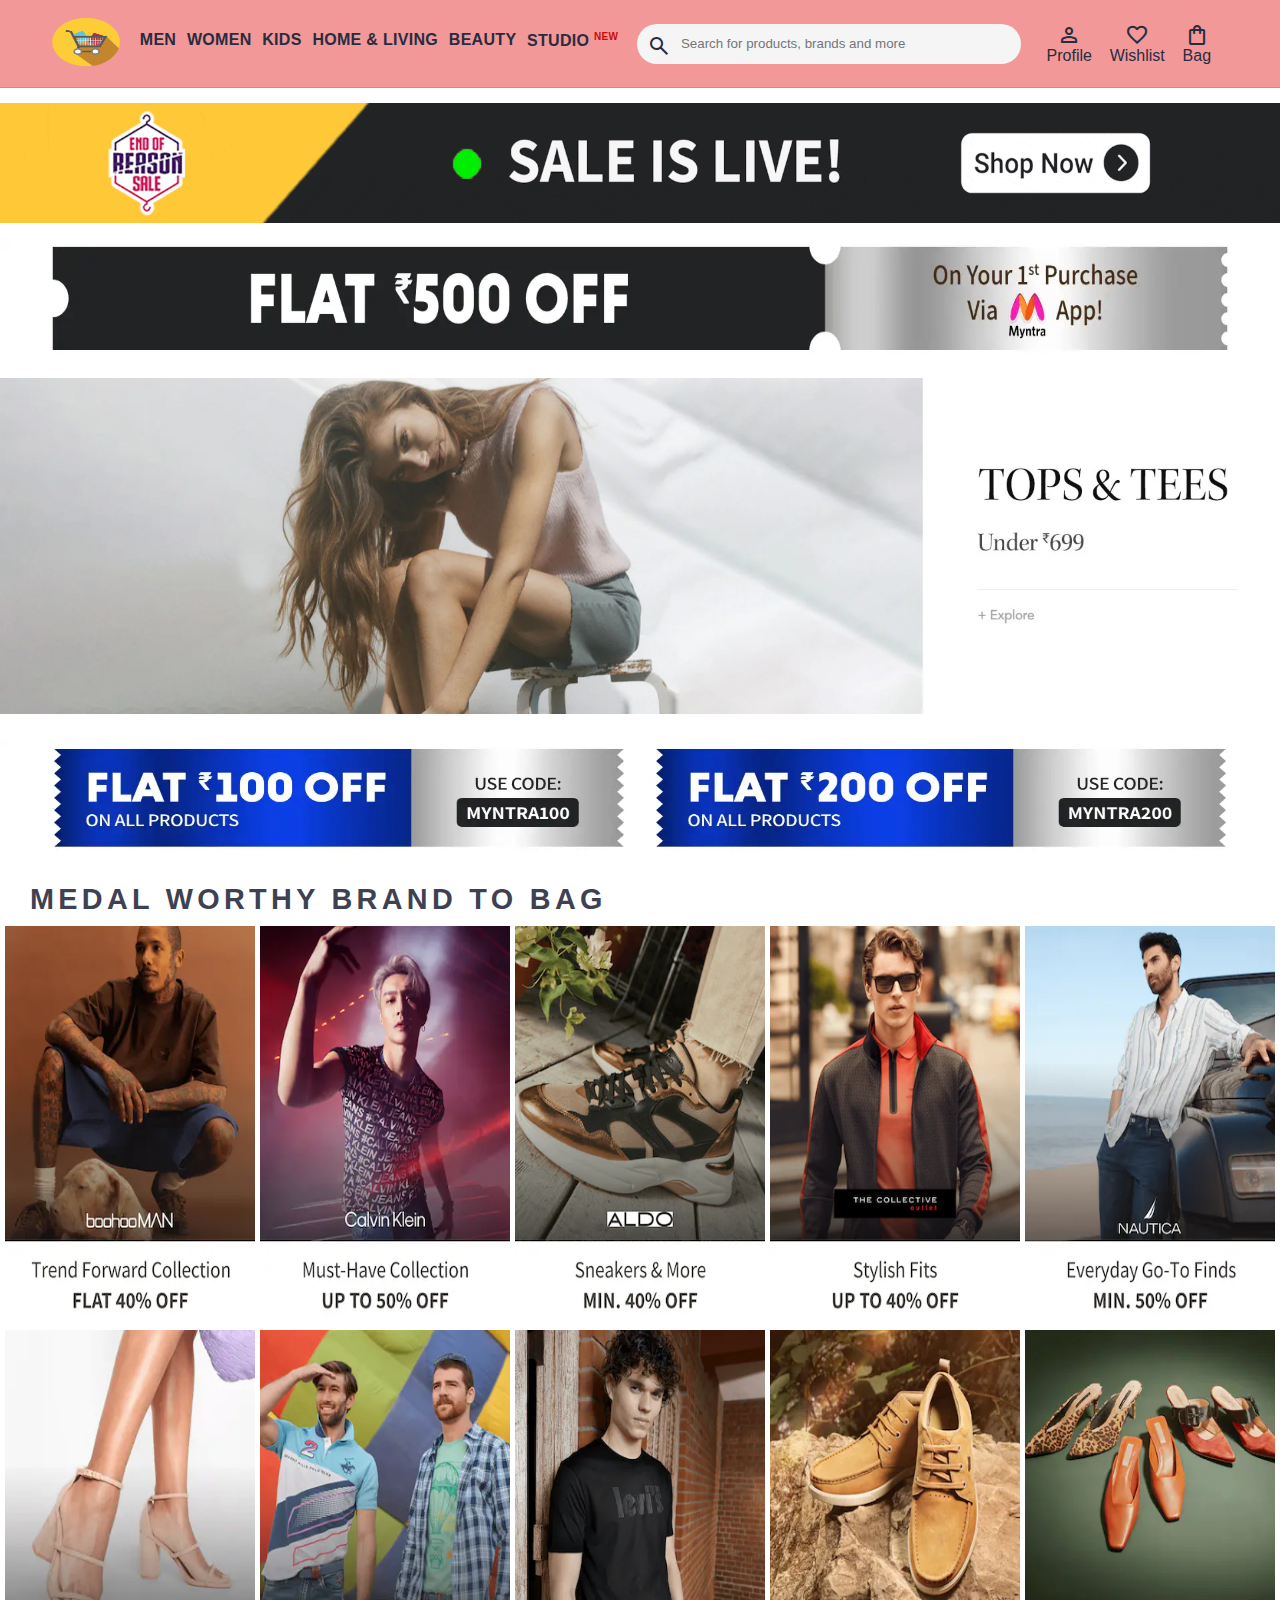
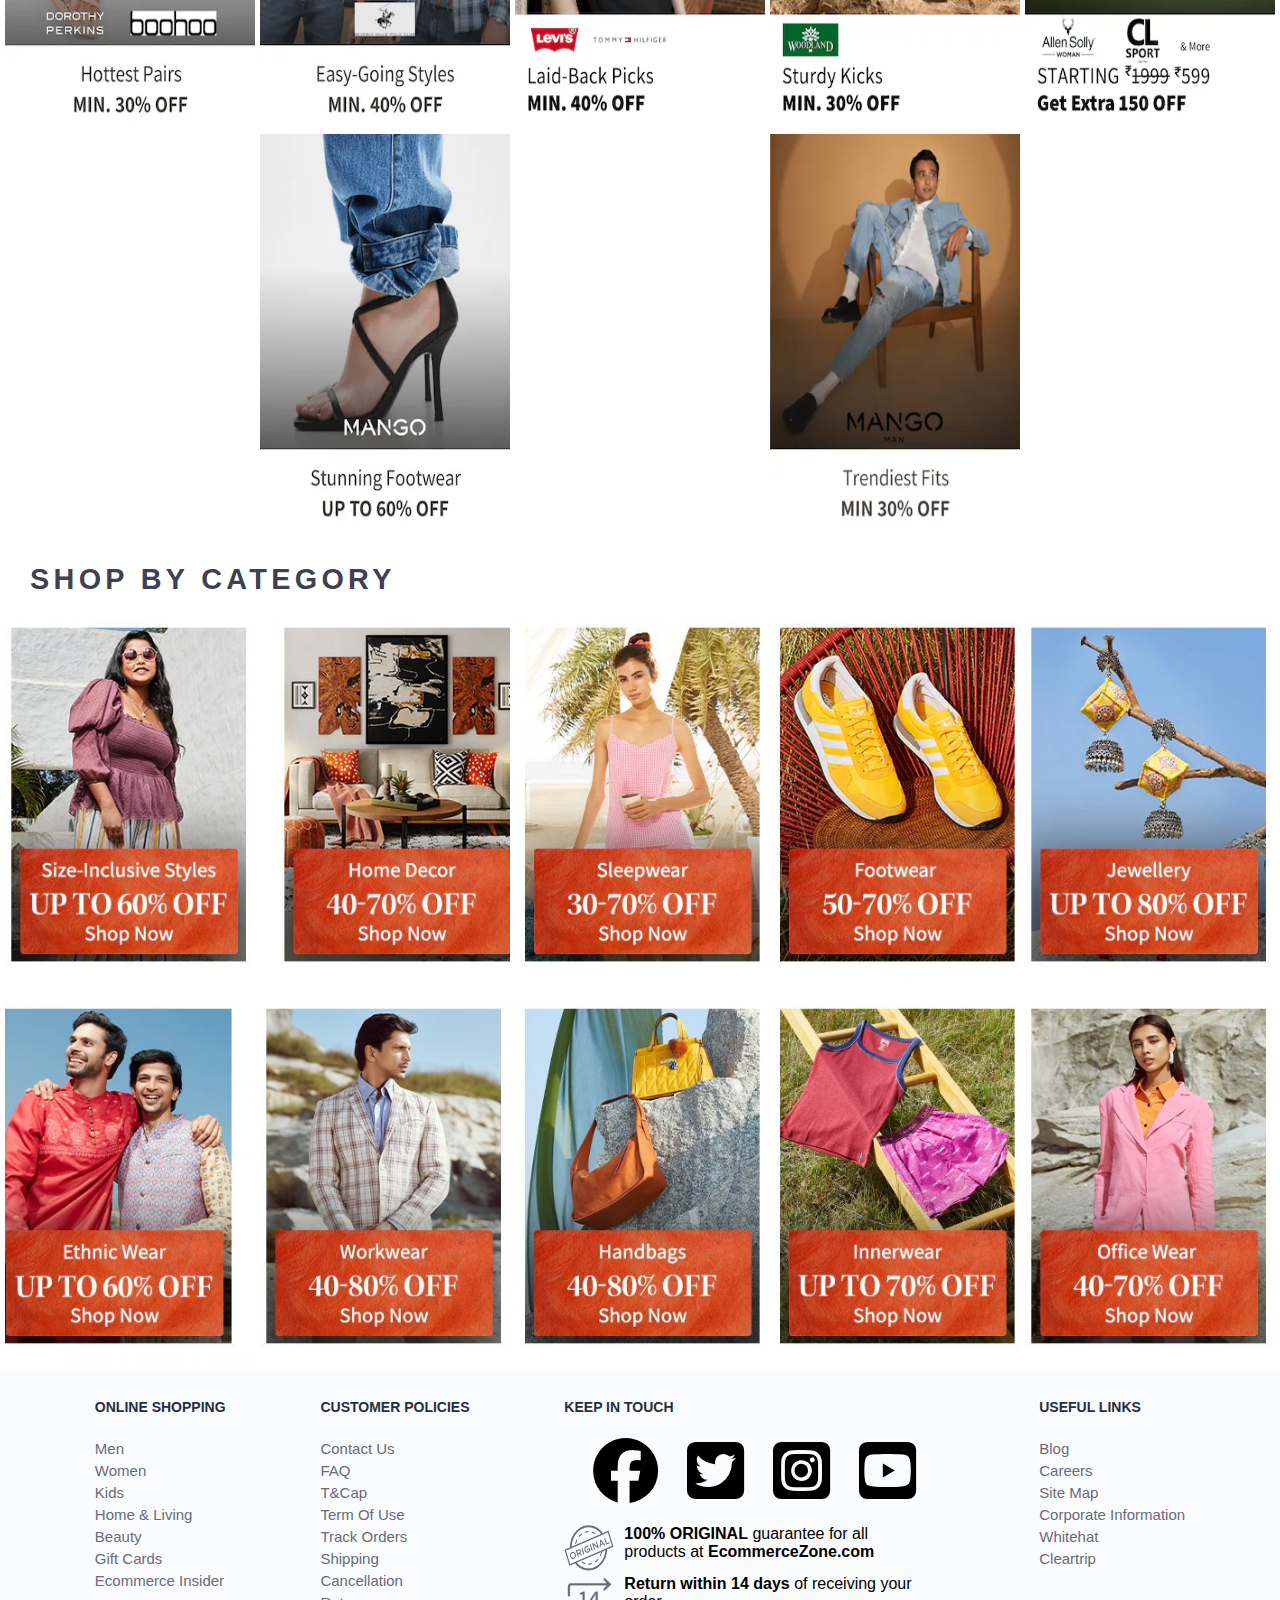
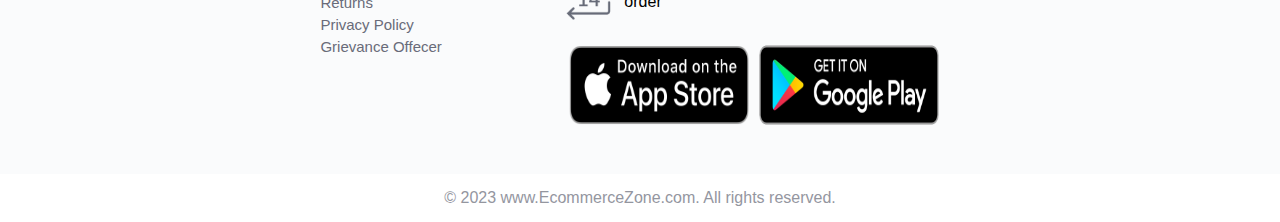
<file: index.html>
<!DOCTYPE html>
<html lang="en">
  <head>
    <meta charset="UTF-8" />
    <meta name="viewport" content="width=device-width, initial-scale=1.0" />
    <link rel="stylesheet" href="./css/style.css" />
    <link
      rel="stylesheet"
      href="https://cdnjs.cloudflare.com/ajax/libs/font-awesome/6.5.1/css/all.min.css"
    />
    <link
      rel="stylesheet"
      href="https://fonts.googleapis.com/css2?family=Material+Symbols+Outlined:opsz,wght,FILL,GRAD@20..48,100..700,0..1,-50..200"
    />
    <title>ECommerce Zone</title>
  </head>
  <body>
    <header>
      <div class="logo-container">
        <a href="#"
          ><img
            class="Ecom-logo"
            src="Ecom-images/Services_ECommerce_v2-01.png"
            alt="Ecom-logo"
        /></a>
      </div>
      <nav class="nav-bar">
        <a href="/MansSinglePage/mensIndex.html">MEN</a>
        <a href="#">WOMEN</a>
        <a href="#">KIDS</a>
        <a href="#">HOME & LIVING</a>
        <a href="#">BEAUTY</a>
        <a href="#">STUDIO <sup>NEW</sup></a>
      </nav>
      <div class="serch-bar">
        <span class="material-symbols-outlined search-icon">search</span>
        <input
          class="serch-input"
          placeholder="Search for products, brands and more"
        />
        <!-- change icon -->
      </div>
      <div class="action-bar">
        <div class="action-container">
          <span class="material-symbols-outlined action-icon">person</span>
          <span class="action-name">Profile</span>
        </div>

        <div class="action-container">
          <span class="material-symbols-outlined action-icon">favorite</span>
          <span class="action-name">Wishlist</span>
        </div>

        <a class="action-container" href="pages/bagPage.html">
          <span class="material-symbols-outlined action-icon"
            >shopping_bag</span
          >
          <span class="action-name">Bag</span>
        </a>
      </div>
    </header>
    <main>
      <div class="offer-banner">
        <a href="#"
          ><img src="Ecom-images/blinked-image.gif" alt="Offer-Banner"
        /></a>
      </div>
      <div class="offer-banner">
        <a href="#"
          ><img src="Ecom-images/offer-banner.jpg" alt="Offer-Banner"
        /></a>
      </div>
      <!-- main banner start-->
      <div class="banner-container">
        <img class="banner-img" src="Ecom-images/banner.jpg" alt="banner" />
      </div>
      <!-- main banner end-->
      <!-- offer banner bottom start -->
      <div class="offer-banner-bottom">
        <img src="Ecom-images/bottom-offer-left.webp" alt="offer-bottom-left" />
        <img
          src="Ecom-images/bottom-offer-right.webp"
          alt="offer-bottom-right"
        />
      </div>
      <!-- offer banner bottom end -->
      <div class="categories-heading">medal worthy brand to bag</div>
      <div class="brand-items">
        <!-- <a href="#"
          ><img class="brand-img" src="Ecom-images/brand-img/1.png"
        /></a>
        <a href="#"
          ><img class="brand-img" src="Ecom-images/brand-img/2.png"
        /></a>
        <a href="#"
          ><img class="brand-img" src="Ecom-images/brand-img/3.png"
        /></a>
        <a href="#"
          ><img class="brand-img" src="Ecom-images/brand-img/4.png"
        /></a>
        <a href="#"
          ><img class="brand-img" src="Ecom-images/brand-img/5.png"
        /></a>
        <a href="#"
          ><img class="brand-img" src="Ecom-images/brand-img/6.png"
        /></a>
        <a href="#"
          ><img class="brand-img" src="Ecom-images/brand-img/7.png"
        /></a>
        <a href="#"
          ><img class="brand-img" src="Ecom-images/brand-img/8.png"
        /></a>
        <a href="#"
          ><img class="brand-img" src="Ecom-images/brand-img/9.png"
        /></a>
        <a href="#"
          ><img class="brand-img" src="Ecom-images/brand-img/10.png"
        /></a>
        <a href="#"
          ><img class="brand-img" src="Ecom-images/brand-img/11.png"
        /></a>
        <a href="#"
          ><img class="brand-img" src="Ecom-images/brand-img/12.png"
        /></a> -->
      </div>

      <div class="categories-heading">shop by category</div>
      <div class="categories-items">
        <!-- <a href="#"
          ><img class="category-img" src="Ecom-images/shopCategoriesImg/2.jpg"
        /></a>
        <a href="#"
          ><img class="category-img" src="Ecom-images/shopCategoriesImg/3.jpg"
        /></a>
        <a href="#"
          ><img class="category-img" src="Ecom-images/shopCategoriesImg/4.jpg"
        /></a>
        <a href="#"
          ><img class="category-img" src="Ecom-images/shopCategoriesImg/1.jpg"
        /></a>
        <a href="#"
          ><img class="category-img" src="Ecom-images/shopCategoriesImg/5.jpg"
        /></a>
        <a href="#"
          ><img class="category-img" src="Ecom-images/shopCategoriesImg/6.jpg"
        /></a>
        <a href="#"
          ><img class="category-img" src="Ecom-images/shopCategoriesImg/7.jpg"
        /></a>
        <a href="#"
          ><img class="category-img" src="Ecom-images/shopCategoriesImg/8.jpg"
        /></a>
        <a href="#"
          ><img class="category-img" src="Ecom-images/shopCategoriesImg/9.jpg"
        /></a>
        <a href="#"
          ><img class="category-img" src="Ecom-images/shopCategoriesImg/10.jpg"
        /></a> -->
      </div>
    </main>
    <footer>
      <div class="footer-container">
        <div class="footer-item">
          <h3>ONLINE SHOPPING</h3>
          <a href="#">Men</a>
          <a href="#">Women</a>
          <a href="#">Kids</a>
          <a href="#">Home & Living</a>
          <a href="#">Beauty</a>
          <a href="#">Gift Cards</a>
          <a href="#">Ecommerce Insider</a>
        </div>

        <div class="footer-item">
          <h3>CUSTOMER POLICIES</h3>
          <a href="#">Contact Us</a>
          <a href="#">FAQ</a>
          <a href="#">T&Cap</a>
          <a href="#">Term Of Use</a>
          <a href="#">Track Orders</a>
          <a href="#">Shipping</a>
          <a href="#">Cancellation</a>
          <a href="#">Returns</a>
          <a href="#">Privacy Policy</a>
          <a href="#">Grievance Offecer</a>
        </div>

        <div class="keepIn-touch">
          <h3>KEEP IN TOUCH</h3>
          <div class="footer-icon">
            <a href="#"><i class="fa-brands fa-facebook"></i></a>
            <a href="#"><i class="fa-brands fa-square-twitter"></i></a>
            <a href="#"><i class="fa-brands fa-square-instagram"></i></a>
            <a href="#"><i class="fa-brands fa-square-youtube"></i></a>
          </div>
          <div class="guarrenty">
            <div class="orginal">
              <img src="Ecom-images/original-img.png" alt="100%-original" />
              <p>
                <b>100% ORIGINAL</b> guarantee for all products at
                <b>EcommerceZone.com</b>
              </p>
            </div>
            <div class="return">
              <img src="Ecom-images/return-img.png" alt="return" />
              <p><b>Return within 14 days</b> of receiving your order</p>
            </div>
          </div>
          <div class="button-container">
            <a href="#"
              ><img src="Ecom-images/app-store-button.png" alt=""
            /></a>
            <a href="#"
              ><img src="Ecom-images//play-store-button.png" alt=""
            /></a>
          </div>
        </div>

        <div class="footer-item">
          <h3>USEFUL LINKS</h3>
          <a href="#"> Blog</a>
          <a href="#">Careers</a>
          <a href="#">Site Map</a>
          <a href="#">Corporate Information</a>
          <a href="#">Whitehat</a>
          <a href="#">Cleartrip</a>
        </div>
      </div>
      <div class="copyright">
        © 2023 www.EcommerceZone.com. All rights reserved.
      </div>
    </footer>
    <script src="./script/script.js"></script>
  </body>
</html>
</file>
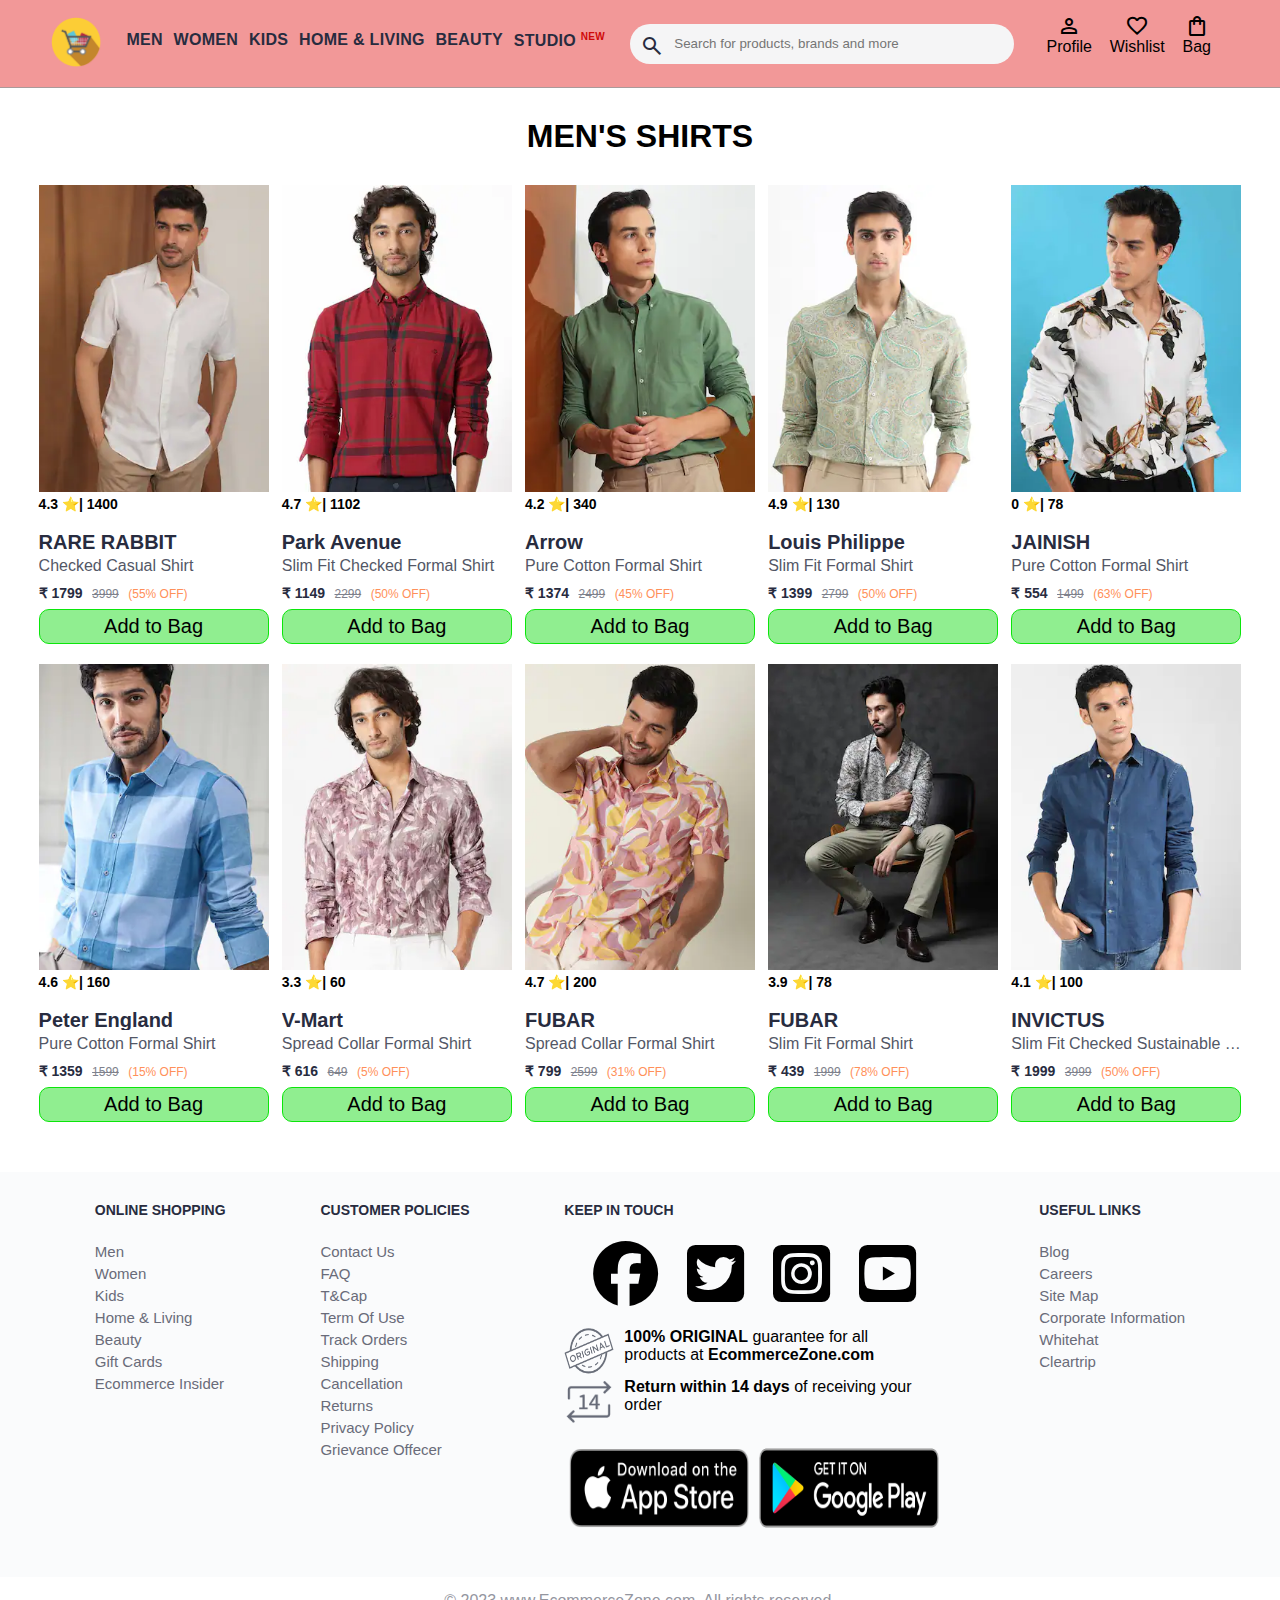
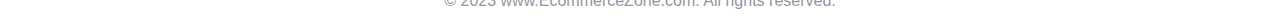
<file: MansSinglePage/mensIndex.html>
<!DOCTYPE html>
<html lang="en">
  <head>
    <meta charset="UTF-8" />
    <meta name="viewport" content="width=device-width, initial-scale=1.0" />
    <link rel="stylesheet" href="./mensStyle.css" />
    <link
      rel="stylesheet"
      href="https://cdnjs.cloudflare.com/ajax/libs/font-awesome/6.5.1/css/all.min.css"
    />
    <link
      rel="stylesheet"
      href="https://fonts.googleapis.com/css2?family=Material+Symbols+Outlined:opsz,wght,FILL,GRAD@20..48,100..700,0..1,-50..200"
    />
    <title>Mens Page</title>
  </head>
  <body>
    <header>
      <div class="logo-container">
        <a href="../index.html"
          ><img
            class="Ecom-logo"
            src="mensPage-images/Services_ECommerce_v2-01.png"
            alt="Ecom-logo"
        /></a>
      </div>
      <nav class="nav-bar">
        <a href="/MansSinglePage/mensIndex.html">MEN</a>
        <a href="#">WOMEN</a>
        <a href="#">KIDS</a>
        <a href="#">HOME & LIVING</a>
        <a href="#">BEAUTY</a>
        <a href="#">STUDIO <sup>NEW</sup></a>
      </nav>
      <div class="serch-bar">
        <span class="material-symbols-outlined search-icon">search</span>
        <input
          class="serch-input"
          placeholder="Search for products, brands and more"
        />
        <!-- change icon -->
      </div>
      <div class="action-bar">
        <div class="action-container">
          <span class="material-symbols-outlined action-icon">person</span>
          <span class="action-name">Profile</span>
        </div>

        <div class="action-container">
          <span class="material-symbols-outlined action-icon">favorite</span>
          <span class="action-name">Wishlist</span>
        </div>

        <a class="action-container" href="/E-commerceWeb/pages/bagPage.html">
          <span class="material-symbols-outlined action-icon"
            >shopping_bag</span
          >

          <span class="action-name">Bag</span>
          <span class="itemAddCount">0</span>
        </a>
      </div>
    </header>
    <!-- main-section start -->
    <main>
      <div class="mensShirt-heading"><h1>Men's Shirts</h1></div>
      <div class="main-container">
        <!-- <div class="mens-shirts">
          <img
            class="shirt-img"
            src="mensPage-images/category-image/mensShirtImg/01.webp"
            alt="Mens-shirt01"
          />
          <div class="shirt-rating">4.3 ⭐| 1.4k</div>
          <div class="shirt-brand">RARE RABBIT</div>
          <div class="shirt-details">Checked Casual Shirt</div>
          <div class="shirt-pricing">
            <span class="current-price">Rs 1799</span>
            <span class="original-price">3999</span>
            <span class="discount-percent">(55% OFF)</span>
          </div>
          <button class="addToBag-btn">Add to Bag</button>
        </div> -->
      </div>
    </main>
    <footer>
      <div class="footer-container">
        <div class="footer-item">
          <h3>ONLINE SHOPPING</h3>
          <a href="#">Men</a>
          <a href="#">Women</a>
          <a href="#">Kids</a>
          <a href="#">Home & Living</a>
          <a href="#">Beauty</a>
          <a href="#">Gift Cards</a>
          <a href="#">Ecommerce Insider</a>
        </div>

        <div class="footer-item">
          <h3>CUSTOMER POLICIES</h3>
          <a href="#">Contact Us</a>
          <a href="#">FAQ</a>
          <a href="#">T&Cap</a>
          <a href="#">Term Of Use</a>
          <a href="#">Track Orders</a>
          <a href="#">Shipping</a>
          <a href="#">Cancellation</a>
          <a href="#">Returns</a>
          <a href="#">Privacy Policy</a>
          <a href="#">Grievance Offecer</a>
        </div>

        <div class="keepIn-touch">
          <h3>KEEP IN TOUCH</h3>
          <div class="footer-icon">
            <a href="#"><i class="fa-brands fa-facebook"></i></a>
            <a href="#"><i class="fa-brands fa-square-twitter"></i></a>
            <a href="#"><i class="fa-brands fa-square-instagram"></i></a>
            <a href="#"><i class="fa-brands fa-square-youtube"></i></a>
          </div>
          <div class="guarrenty">
            <div class="orginal">
              <img src="mensPage-images/original-img.png" alt="100%-original" />
              <p>
                <b>100% ORIGINAL</b> guarantee for all products at
                <b>EcommerceZone.com</b>
              </p>
            </div>
            <div class="return">
              <img src="mensPage-images/return-img.png" alt="return" />
              <p><b>Return within 14 days</b> of receiving your order</p>
            </div>
          </div>
          <div class="button-container">
            <a href="#"
              ><img src="mensPage-images/app-store-button.png" alt=""
            /></a>
            <a href="#"
              ><img src="mensPage-images/play-store-button.png" alt=""
            /></a>
          </div>
        </div>

        <div class="footer-item">
          <h3>USEFUL LINKS</h3>
          <a href="#"> Blog</a>
          <a href="#">Careers</a>
          <a href="#">Site Map</a>
          <a href="#">Corporate Information</a>
          <a href="#">Whitehat</a>
          <a href="#">Cleartrip</a>
        </div>
      </div>
      <div class="copyright">
        © 2023 www.EcommerceZone.com. All rights reserved.
      </div>
    </footer>

    <script src="./mensScript.js"></script>
  </body>
</html>
</file>
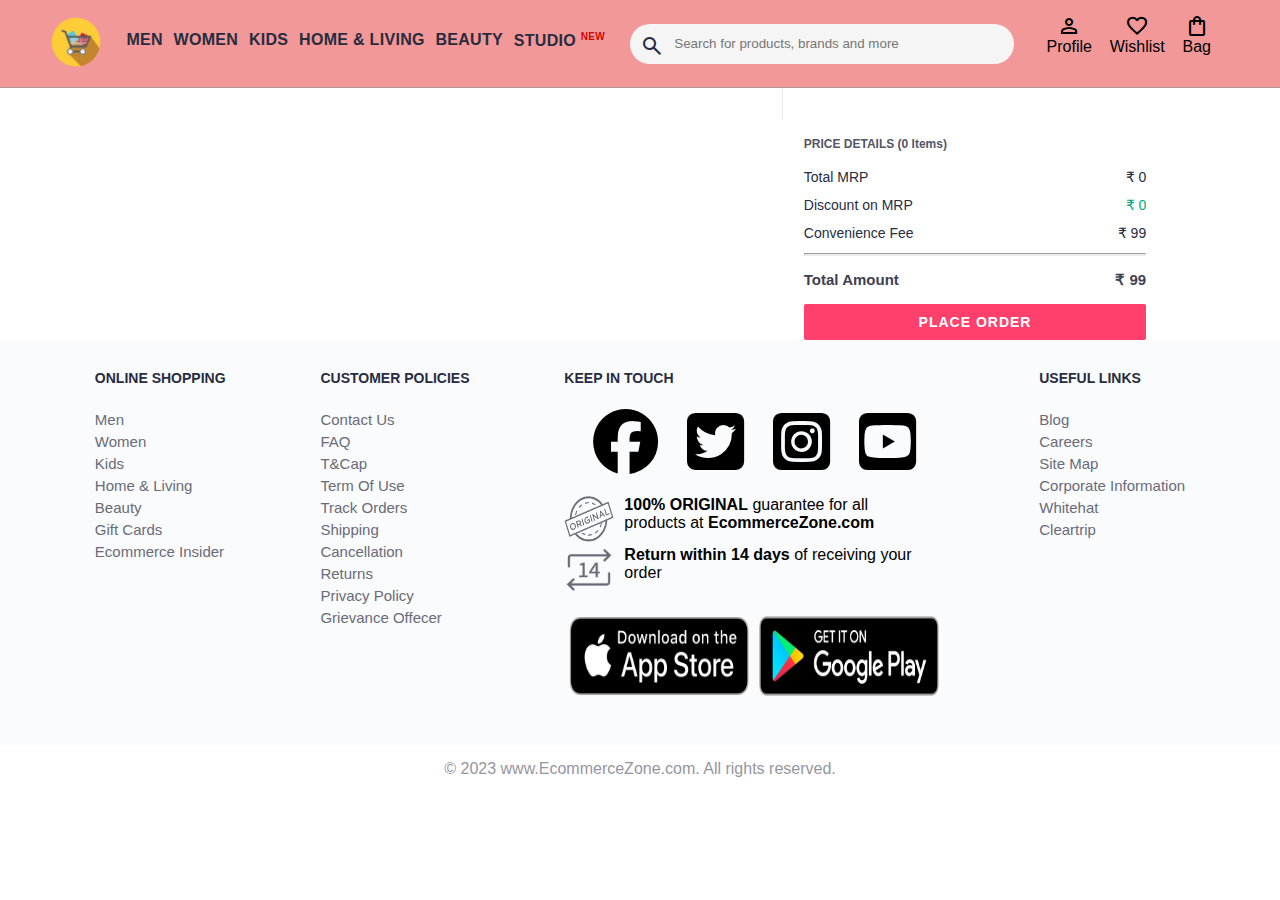
<file: pages/bagPage.html>
<!DOCTYPE html>
<html lang="en">
  <head>
    <meta charset="UTF-8" />
    <meta name="viewport" content="width=device-width, initial-scale=1.0" />
    <link rel="stylesheet" href="../MansSinglePage/mensStyle.css" />
    <link rel="stylesheet" href="./bagStyle.css" />
    <link
      rel="stylesheet"
      href="https://cdnjs.cloudflare.com/ajax/libs/font-awesome/6.5.1/css/all.min.css"
    />
    <link
      rel="stylesheet"
      href="https://fonts.googleapis.com/css2?family=Material+Symbols+Outlined:opsz,wght,FILL,GRAD@20..48,100..700,0..1,-50..200"
    />
    <title>Bag Page</title>
  </head>
  <body>
    <header>
      <div class="logo-container">
        <a href="#"
          ><img
            class="Ecom-logo"
            src="mensPage-images/Services_ECommerce_v2-01.png"
            alt="Ecom-logo"
        /></a>
      </div>
      <nav class="nav-bar">
        <a href="#">MEN</a>
        <a href="#">WOMEN</a>
        <a href="#">KIDS</a>
        <a href="#">HOME & LIVING</a>
        <a href="#">BEAUTY</a>
        <a href="#">STUDIO <sup>NEW</sup></a>
      </nav>
      <div class="serch-bar">
        <span class="material-symbols-outlined search-icon">search</span>
        <input
          class="serch-input"
          placeholder="Search for products, brands and more"
        />
        <!-- change icon -->
      </div>
      <div class="action-bar">
        <div class="action-container">
          <span class="material-symbols-outlined action-icon">person</span>
          <span class="action-name">Profile</span>
        </div>

        <div class="action-container">
          <span class="material-symbols-outlined action-icon">favorite</span>
          <span class="action-name">Wishlist</span>
        </div>

        <a class="action-container" href="pages/bag.html">
          <span class="material-symbols-outlined action-icon"
            >shopping_bag</span
          >

          <span class="action-name">Bag</span>
          <span class="itemAddCount">0</span>
        </a>
      </div>
    </header>
    <main>
      <div class="bagPage">
        <div class="bagPage-container"></div>
        <div class="bag-summary"></div>
      </div>
    </main>
    <footer>
      <div class="footer-container">
        <div class="footer-item">
          <h3>ONLINE SHOPPING</h3>
          <a href="#">Men</a>
          <a href="#">Women</a>
          <a href="#">Kids</a>
          <a href="#">Home & Living</a>
          <a href="#">Beauty</a>
          <a href="#">Gift Cards</a>
          <a href="#">Ecommerce Insider</a>
        </div>

        <div class="footer-item">
          <h3>CUSTOMER POLICIES</h3>
          <a href="#">Contact Us</a>
          <a href="#">FAQ</a>
          <a href="#">T&Cap</a>
          <a href="#">Term Of Use</a>
          <a href="#">Track Orders</a>
          <a href="#">Shipping</a>
          <a href="#">Cancellation</a>
          <a href="#">Returns</a>
          <a href="#">Privacy Policy</a>
          <a href="#">Grievance Offecer</a>
        </div>

        <div class="keepIn-touch">
          <h3>KEEP IN TOUCH</h3>
          <div class="footer-icon">
            <a href="#"><i class="fa-brands fa-facebook"></i></a>
            <a href="#"><i class="fa-brands fa-square-twitter"></i></a>
            <a href="#"><i class="fa-brands fa-square-instagram"></i></a>
            <a href="#"><i class="fa-brands fa-square-youtube"></i></a>
          </div>
          <div class="guarrenty">
            <div class="orginal">
              <img src="mensPage-images/original-img.png" alt="100%-original" />
              <p>
                <b>100% ORIGINAL</b> guarantee for all products at
                <b>EcommerceZone.com</b>
              </p>
            </div>
            <div class="return">
              <img src="mensPage-images/return-img.png" alt="return" />
              <p><b>Return within 14 days</b> of receiving your order</p>
            </div>
          </div>
          <div class="button-container">
            <a href="#"
              ><img src="mensPage-images/app-store-button.png" alt=""
            /></a>
            <a href="#"
              ><img src="mensPage-images/play-store-button.png" alt=""
            /></a>
          </div>
        </div>

        <div class="footer-item">
          <h3>USEFUL LINKS</h3>
          <a href="#"> Blog</a>
          <a href="#">Careers</a>
          <a href="#">Site Map</a>
          <a href="#">Corporate Information</a>
          <a href="#">Whitehat</a>
          <a href="#">Cleartrip</a>
        </div>
      </div>
      <div class="copyright">
        © 2023 www.EcommerceZone.com. All rights reserved.
      </div>
    </footer>
    <script src="../MansSinglePage/mensScript.js"></script>
    <script src="./page scripts/bagScript.js"></script>
  </body>
</html>
</file>
<file: css/style.css>
* {
  padding: 0;
  margin: 0;
  box-sizing: border-box;
  font-family: Assistant, -apple-system, BlinkMacSystemFont, Segoe UI, Roboto,
    Helvetica, Arial, sans-serif;
}
header {
  display: flex;
  background-color: #f29898;
  height: 88px;
  justify-content: space-between;
  align-items: center;
  border-bottom: 1px solid rgb(170, 154, 154);
}
.Ecom-logo {
  height: 50px;
  width: 70px;
}
.logo-container {
  margin-left: 4%;
}
.action-bar {
  margin-right: 4%;
}
.nav-bar {
  display: flex;
  min-width: 500px;
  justify-content: space-evenly;
}
.nav-bar a {
  font-size: 16px;
  letter-spacing: 0.3px;
  color: #282c3f;
  font-weight: 700;
  text-decoration: none;
  padding: 31px 0;
  border-bottom: 5px solid #f29898;
}
.nav-bar a:hover {
  border-bottom: 5px solid rgb(0, 255, 213);
}
.nav-bar a sup {
  color: rgb(207, 9, 9);
  font-size: 10px;
}
.serch-bar {
  height: 40px;
  min-width: 200px;
  width: 30%;
  display: flex;
  align-items: center;
}
.serch-input {
  color: #696e79;
  background-color: #f5f5f6;
  flex-grow: 1;
  height: 40px;
  border: 0;
  border-radius: 0 50px 50px 0;
}
.search-icon {
  box-sizing: content-box;
  height: 20px;
  padding: 10px;
  background-color: #f5f5f6;
  color: #282c3f;
  font-weight: 300;
  border-radius: 50px 0 0 50px;
}
.action-bar {
  display: flex;
  min-width: 200px;
  justify-content: space-evenly;
}
.action-container {
  display: flex;
  flex-direction: column;
  align-items: center;
  text-decoration: none;
  color: #282c3f;
}
main {
  background: #ffffff;
}

/* Top Offer-Banner */

.offer-banner {
  width: 100%;
  height: 120px;
  margin-top: 15px;
}
.offer-banner img {
  width: 100%;
  height: 100%;
}

/* Banner-section */
.banner-container {
  margin: 20px 0;
}
.banner-img {
  width: 100%;
}
.offer-banner-bottom {
  width: 100%;
  height: 120px;
  margin-top: 15px;
  display: flex;
}
.offer-banner-bottom img {
  width: 50%;
}
/* banner-category/category-items & imges */
.categories-heading {
  text-transform: uppercase;
  color: #3e4152;
  letter-spacing: 0.15em;
  font-size: 1.8em;
  margin: 25px 0 10px 30px;
  max-height: 5em;
  font-weight: 700;
}
.brand-items {
  display: flex;
  flex-wrap: wrap;
  justify-content: space-evenly;
}
.brand-img {
  width: 250px;
  height: 400px;
  /* padding: 10px 0px; */
}
.categories-items {
  display: flex;
  flex-wrap: wrap;
  justify-content: space-evenly;
}
.category-img {
  width: 250px;
}

/* footer section */

.footer-container {
  padding: 30px 0px 40px 0px;
  background: #fafbfc;
  display: flex;
  justify-content: space-evenly;
  flex-wrap: wrap;
}
.footer-item {
  display: flex;
  flex-direction: column;
}
.footer-item a {
  color: #696b79;
  font-size: 15px;
  text-decoration: none;
  padding-bottom: 5px;
}
.footer-item h3 {
  color: #282c3f;
  font-size: 14px;
  margin-bottom: 25px;
}

.keepIn-touch {
  display: flex;
  flex-direction: column;
}

.keepIn-touch h3 {
  color: #282c3f;
  font-size: 14px;
}
.footer-icon {
  margin-top: 20px;
  display: flex;
  justify-content: center;
  justify-content: space-evenly;
}
.footer-icon a {
  color: black;
  font-size: 65px;
}
.guarrenty {
  display: flex;
  flex-direction: column;
  justify-content: center;
  margin-top: 15px;
}
.orginal {
  display: flex;
}
.orginal p {
  max-width: 300px;
  word-wrap: break-word;
  padding-left: 10px;
}
.return p {
  max-width: 300px;
  word-wrap: break-word;
  padding-left: 10px;
}
.return {
  display: flex;
}

.guarrenty img {
  width: 50px;
  height: 50px;
}
.button-container {
  display: flex;
  justify-content: center;
  margin-top: 15px;
  flex-wrap: wrap;
}
.button-container img {
  width: 180px;
  height: 80px;
  margin: 5px;
}

/* copyright section */

.copyright {
  color: #94969f;
  text-align: center;
  padding: 15px;
}
@media (max-width: 1040px) {
  .logo-container {
    margin-left: 3%;
  }
  .action-bar {
    margin-right: 3%;
  }
  .nav-bar {
    min-width: 330px;
  }
  .nav-bar a {
    font-size: 11px;
  }
  .nav-bar a sup {
    font-size: 7px;
  }
  .material-symbols-outlined {
    font-size: 18px !important;
  }
  .action-bar {
    min-width: 140px;
  }
  .action-name {
    font-size: 12px;
  }
  /* .serch-input ::placeholder {
    font-size: 3px !important;
  } */
  .search-icon {
    height: 22px;
    padding: 3px;
  }
  .serch-input {
    height: 28px;
  }
  .serch-input ::placeholder {
    font-size: 2px !important;
  }
}
</file>
<file: MansSinglePage/mensStyle.css>
* {
  padding: 0;
  margin: 0;
  box-sizing: border-box;
  font-family: Assistant, -apple-system, BlinkMacSystemFont, Segoe UI, Roboto,
    Helvetica, Arial, sans-serif;
}
header {
  width: 100%;
  display: flex;
  background-color: #f29898;
  height: 88px;
  justify-content: space-between;
  align-items: center;
  border-bottom: 1px solid rgb(170, 154, 154);
}
.Ecom-logo {
  height: 50px;
  /* width: 70px; */
}
.logo-container {
  margin-left: 4%;
}
.action-bar {
  margin-right: 4%;
}
.nav-bar {
  display: flex;
  min-width: 500px;
  justify-content: space-evenly;
}
.nav-bar a {
  font-size: 16px;
  letter-spacing: 0.3px;
  color: #282c3f;
  font-weight: 700;
  text-decoration: none;
  padding: 31px 0;
  border-bottom: 5px solid #f29898;
}
.nav-bar a:hover {
  border-bottom: 5px solid rgb(0, 255, 213);
}
.nav-bar a sup {
  color: rgb(207, 9, 9);
  font-size: 10px;
}
.serch-bar {
  height: 40px;
  min-width: 200px;
  width: 30%;
  display: flex;
  align-items: center;
}
.serch-input {
  color: #696e79;
  background-color: #f5f5f6;
  flex-grow: 1;
  height: 40px;
  border: 0;
  border-radius: 0 50px 50px 0;
}
.search-icon {
  box-sizing: content-box;
  height: 20px;
  padding: 10px;
  background-color: #f5f5f6;
  color: #282c3f;
  font-weight: 300;
  border-radius: 50px 0 0 50px;
}
.action-bar {
  display: flex;
  min-width: 200px;
  justify-content: space-evenly;
}
.action-container {
  display: flex;
  flex-direction: column;
  align-items: center;
}
/* main page start */
main {
  background: #ffffff;
}
.mensShirt-heading {
  width: 100%;
  margin: 30px 0px;
  text-align: center;
  text-transform: uppercase;
  white-space: nowrap;
}
.main-container {
  width: 95%;
  margin: 30px auto;
  display: flex;
  flex-wrap: wrap;
  justify-content: space-around;
}
.mens-shirts {
  width: 230px;
}
.shirt-img {
  width: 100%;
}
.shirt-rating {
  font-size: 14px;
  font-weight: 700;
}
.shirt-brand,
.item-brand {
  font-size: 20px;
  font-weight: 700;
  line-height: 1;
  color: #282c3f;
  margin-bottom: 6px;
  overflow: hidden;
  text-overflow: ellipsis;
  white-space: nowrap;
  margin-top: 20px;
}
.shirt-details,
.item-details {
  color: #535766;
  font-size: 16px;
  line-height: 1;
  margin-bottom: 0;
  margin-top: 0;
  overflow: hidden;
  text-overflow: ellipsis;
  white-space: nowrap;
  font-weight: 500;
  display: block;
}

.shirt-pricing,
.price-section {
  margin-top: 10px;
  /* font-size: 14px;
  line-height: 15px;
  color: #282c3f;
  white-space: nowrap; */
}

.current-price,
.currentPrice {
  font-size: 14px;
  font-weight: 700;
  color: #282c3f;
}
.original-price,
.originalPrice {
  text-decoration: line-through;
  font-weight: 400;
  color: #7e818c;
  margin-left: 5px;
  font-size: 12px;
}
.discount-percent,
.discountPercentage {
  color: #ff905a;
  font-weight: 400;
  font-size: 12px;
  margin-left: 5px;
}
.addToBag-btn {
  background-color: lightgreen;
  border: 1px solid rgb(11, 230, 11);
  padding: 5px 15px;
  border-radius: 10px;
  width: 100%;
  margin-top: 7px;
  margin-bottom: 20px;
  font-weight: 500;
  font-size: 20px;
  cursor: pointer;
}
.itemAddCount {
  background-color: #f16565;
  white-space: nowrap;
  text-align: center;
  line-height: 18px;
  padding: 0 6px;
  height: 18px;
  position: relative;
  border-radius: 50%;
  font-size: 12px;
  color: #fff;
  left: 13px;
  top: -44px;
  font-weight: 700;
  cursor: pointer;
}
.action-container {
  text-decoration: none;
}
a.action-container:link {
  color: black;
}

/* main page end */
/* footer-section */
.footer-container {
  padding: 30px 0px 40px 0px;
  background: #fafbfc;
  display: flex;
  justify-content: space-evenly;
  flex-wrap: wrap;
}
.footer-item {
  display: flex;
  flex-direction: column;
}
.footer-item a {
  color: #696b79;
  font-size: 15px;
  text-decoration: none;
  padding-bottom: 5px;
}
.footer-item h3 {
  color: #282c3f;
  font-size: 14px;
  margin-bottom: 25px;
}

.keepIn-touch {
  display: flex;
  flex-direction: column;
}

.keepIn-touch h3 {
  color: #282c3f;
  font-size: 14px;
}
.footer-icon {
  margin-top: 20px;
  display: flex;
  justify-content: center;
  justify-content: space-evenly;
}
.footer-icon a {
  color: black;
  font-size: 65px;
}
.guarrenty {
  display: flex;
  flex-direction: column;
  justify-content: center;
  margin-top: 15px;
}
.orginal {
  display: flex;
}
.orginal p {
  max-width: 300px;
  word-wrap: break-word;
  padding-left: 10px;
}
.return p {
  max-width: 300px;
  word-wrap: break-word;
  padding-left: 10px;
}
.return {
  display: flex;
}

.guarrenty img {
  width: 50px;
  height: 50px;
}
.button-container {
  display: flex;
  justify-content: center;
  margin-top: 15px;
  flex-wrap: wrap;
}
.button-container img {
  width: 180px;
  height: 80px;
  margin: 5px;
}

/* copyright section */

.copyright {
  color: #94969f;
  text-align: center;
  padding: 15px;
}
</file>
<file: pages/bagStyle.css>
.bagPage {
  width: 80%;
  margin: auto;
}
.bagPage-container {
  display: inline-block;
  width: 64%;
  padding-right: 20px;
  border-right: 1px solid #eaeaec;
  padding-top: 32px;
  color: #282c3f;
  font-size: 13px;
  line-height: 1.42857143;
}
.bagItem-container {
  margin-bottom: 8px;
  background: #fff;
  font-size: 14px;
  border: 1px solid #eaeaec;
  border-radius: 4px;
  position: relative;
  padding: 12px 12px 0;
}
.item-box {
  position: absolute;
  background: rgb(255, 242, 223);
  height: 148px;
  width: 111px;
}
.item-image {
  width: 100%;
}
.itemDetails-box {
  padding-left: 12px;
  position: relative;
  min-height: 148px;
  margin-left: 111px;
  margin-bottom: 12px;
}
.return-section {
  display: inline-flex;
  font-size: 14px;
  padding-top: 8px;
}
.return-period {
  font-weight: 700;
  margin-right: 4px;
}
.delevery-section {
  margin-top: 5px;
  color: #282c3f;
  font-size: 12px;
  letter-spacing: -0.1px;
  margin-bottom: 8px;
  line-height: 15px;
}
.delevery-period {
  color: #03a685;
}
.removeFrom-cart {
  position: absolute;
  font-size: 25px;
  top: 10px;
  right: 18px;
  width: 14px;
  height: 14px;
  cursor: pointer;
}
.bag-summary {
  vertical-align: top;
  display: inline-block;
  width: 35%;
  padding: 24px 0 0 16px;
  color: #282c3f;
  font-size: 13px;
  line-height: 1.42857143;
}
.bagSummary-container {
  margin-bottom: 16px;
}
.top-header {
  font-size: 12px;
  font-weight: 700;
  margin: 24px 0 16px;
  color: #535766;
}
.itemPrice {
  margin-bottom: 12px;
  line-height: 16px;
  font-size: 14px;
  color: #282c3f;
}
.item-value {
  float: right;
}
.discount-details {
  color: #03a685;
}
.priceTotal {
  font-weight: 700;
  font-size: 15px;
  padding-top: 16px;
  border-top: 1px solid #eaeaec;
  color: #3e4152;
  line-height: 16px;
}
.order-btn {
  width: 100%;
  letter-spacing: 1px;
  font-size: 14px;
  font-weight: 600;
  border-radius: 2px;
  border-width: 0px;
  padding: 10px 16px;
  background-color: rgb(255, 63, 108);
  color: rgb(255, 255, 255);
  cursor: pointer;
}
</file>
